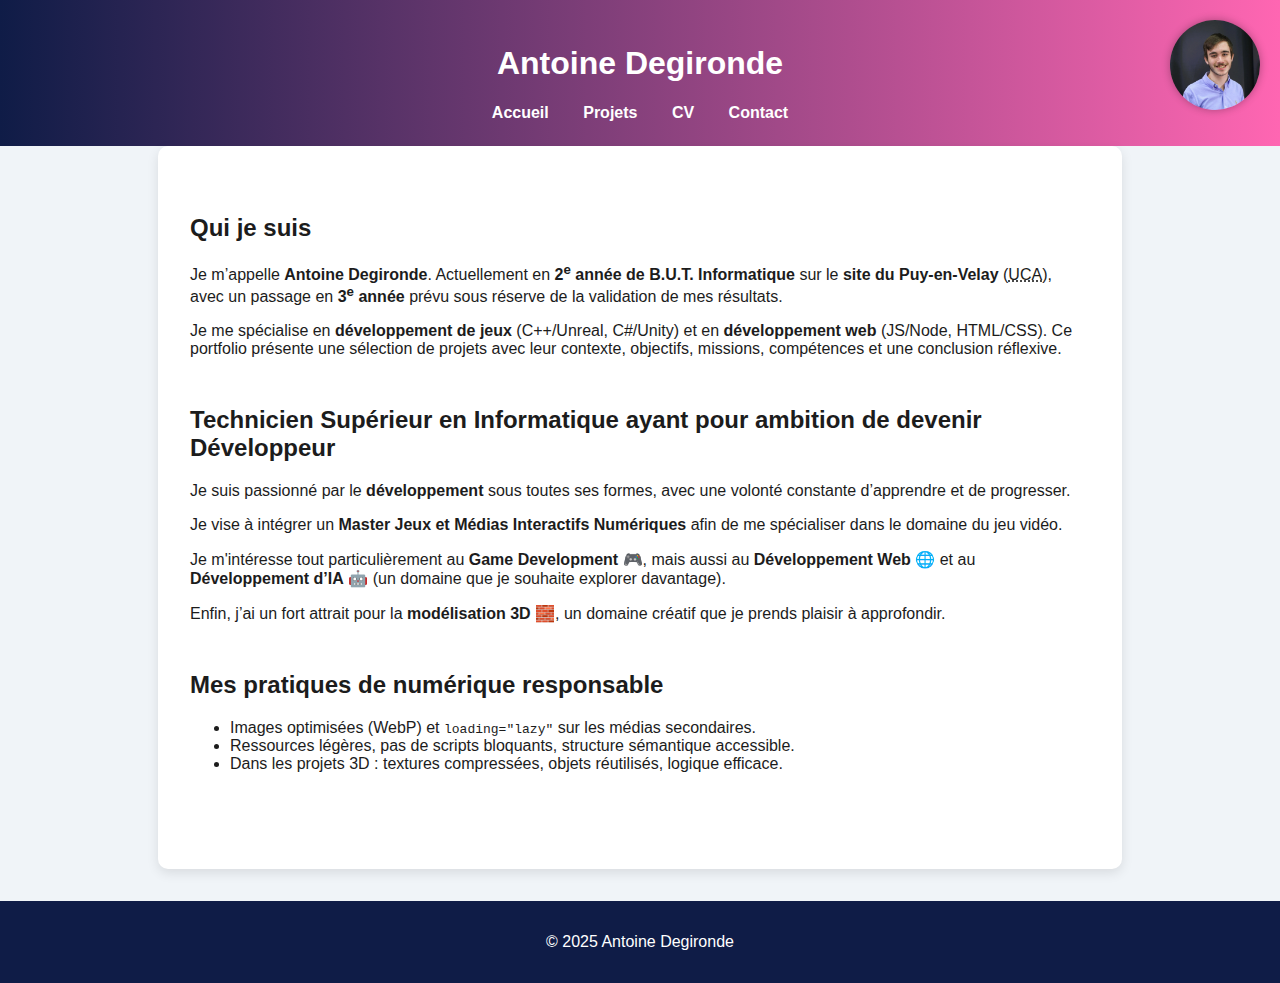
<file: index.html>
<!DOCTYPE html>

<html lang="fr">
<head>
<meta charset="utf-8"/>
<meta content="width=device-width, initial-scale=1.0" name="viewport"/>
<title>Antoine Degironde — Étudiant en B.U.T. Informatique (Puy‑en‑Velay, UCA)</title>
<link href="style.css" rel="stylesheet"/>
<meta content="Portfolio d’Antoine Degironde — étudiant en 2e année de B.U.T. Informatique (site du Puy‑en‑Velay, UCA) — projets jeux (C++/Unreal, C#/Unity) et web full‑stack." name="description"/><meta content="Portfolio Antoine Degironde" property="og:title"/><meta content="Portfolio d’Antoine Degironde — projets jeux (C++/Unreal, C#/Unity) et web full‑stack." property="og:description"/><meta content="website" property="og:type"/><meta content="images/photo_profil.jpg" property="og:image"/></head>
<body><a class="skip-link" href="#main">Aller au contenu</a>
<img alt="Photo de profil" decoding="async" fetchpriority="high" height="1200" src="images/photo_profil.webp" style="position: fixed; top: 20px; right: 20px; width: 90px; height: 90px; border-radius: 50%; box-shadow: 0 0 8px rgba(0,0,0,0.3); z-index: 999;" width="1200"/>
<header>
<h1>Antoine Degironde</h1>
<nav>
<a href="index.html">Accueil</a>
<a href="projects/projet-unreal.html">Projets</a>
<a href="cv/antoine-degironde-cv.pdf" target="_blank">CV</a>
<a href="projects/contact.html">Contact</a>
</nav>
</header>
<main id="main">
<section aria-labelledby="intro-title" class="container intro-ppp"><h2 id="intro-title">Qui je suis</h2><p>Je m’appelle <strong>Antoine Degironde</strong>. Actuellement en <strong>2<sup>e</sup> année de B.U.T. Informatique</strong> sur le <strong>site du Puy‑en‑Velay</strong> (<abbr title="Université Clermont Auvergne">UCA</abbr>), avec un passage en <strong>3<sup>e</sup> année</strong> prévu sous réserve de la validation de mes résultats.</p><p>Je me spécialise en <strong>développement de jeux</strong> (C++/Unreal, C#/Unity) et en <strong>développement web</strong> (JS/Node, HTML/CSS). Ce portfolio présente une sélection de projets avec leur contexte, objectifs, missions, compétences et une conclusion réflexive.</p></section>
<section>
<h2>Technicien Supérieur en Informatique ayant pour ambition de devenir Développeur</h2>
<p>Je suis passionné par le <strong>développement</strong> sous toutes ses formes, avec une volonté constante d’apprendre et de progresser.</p>
<p>Je vise à intégrer un <strong>Master Jeux et Médias Interactifs Numériques</strong> afin de me spécialiser dans le domaine du jeu vidéo.</p>
<p>Je m'intéresse tout particulièrement au <strong>Game Development</strong> 🎮, mais aussi au <strong>Développement Web</strong> 🌐 et au <strong>Développement d’IA</strong> 🤖 (un domaine que je souhaite explorer davantage).</p>
<p>Enfin, j’ai un fort attrait pour la <strong>modélisation 3D</strong> 🧱, un domaine créatif que je prends plaisir à approfondir.</p>
</section>
<section aria-labelledby="resp-title" class="container responsible">
<h2 id="resp-title">Mes pratiques de numérique responsable</h2>
<ul>
<li>Images optimisées (WebP) et <code>loading="lazy"</code> sur les médias secondaires.</li>
<li>Ressources légères, pas de scripts bloquants, structure sémantique accessible.</li>
<li>Dans les projets 3D : textures compressées, objets réutilisés, logique efficace.</li>
</ul>
</section>
</main>
<footer>
<p>© 2025 Antoine Degironde</p>
</footer>
<script src="script.js"></script>
</body>
</html>
</file>
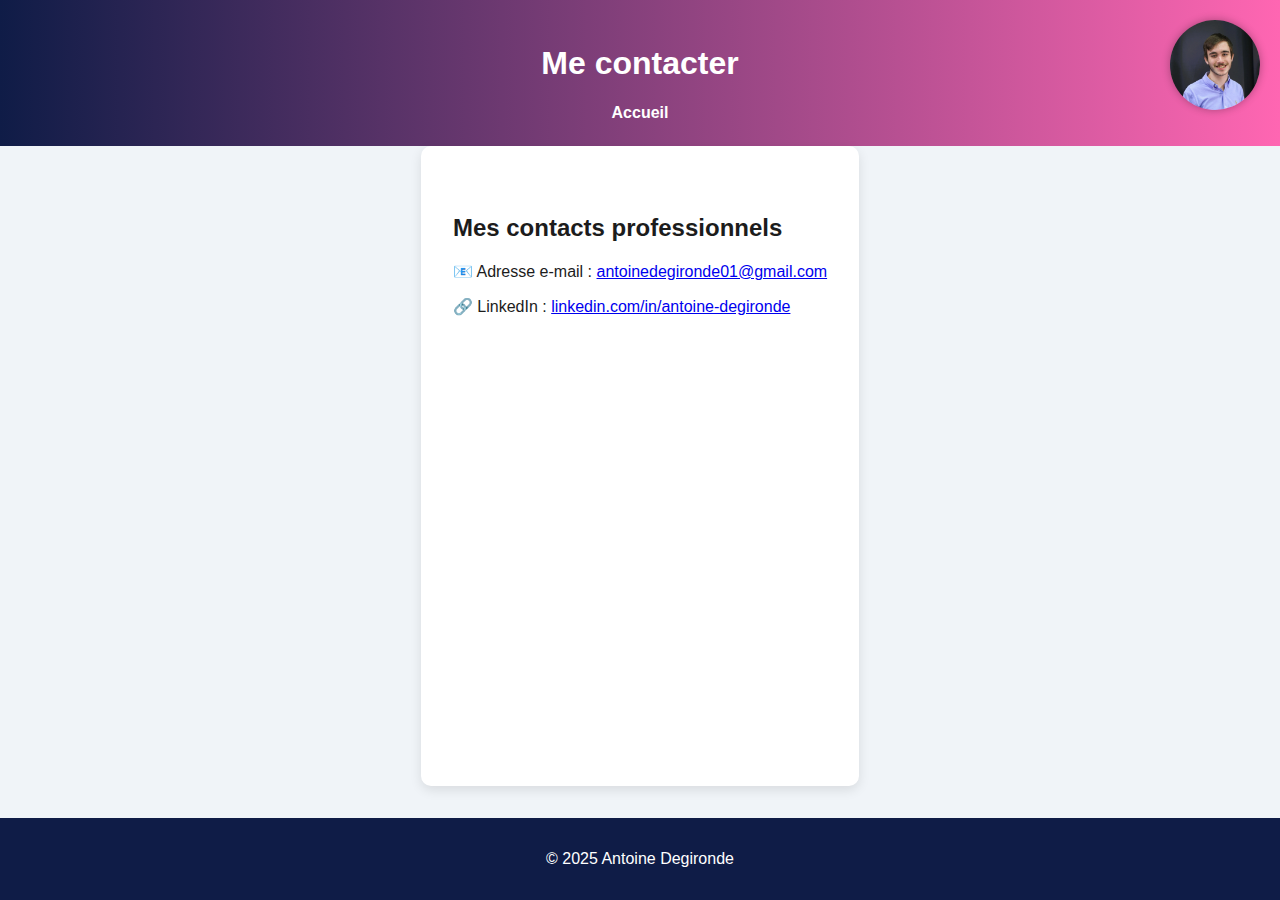
<file: projects/contact.html>
<!DOCTYPE html>

<html lang="fr">
<head>
<meta charset="utf-8"/>
<title>Contact - Antoine Degironde</title>
<link href="../style.css" rel="stylesheet"/>
</head>
<body>
<img alt="Photo de profil" decoding="async" height="1200" loading="lazy" src="../images/photo_profil.webp" style="position: fixed; top: 20px; right: 20px; width: 90px; height: 90px; border-radius: 50%; box-shadow: 0 0 8px rgba(0,0,0,0.3); z-index: 999;" width="1200"/>
<header>
<h1>Me contacter</h1>
<nav>
<a href="../index.html">Accueil</a>
</nav>
</header>
<main>
<section>
<h2>Mes contacts professionnels</h2>
<p>📧 Adresse e-mail : <a href="mailto:antoinedegironde01@gmail.com">antoinedegironde01@gmail.com</a></p>
<p>🔗 LinkedIn : <a href="https://linkedin.com/in/antoine-degironde" target="_blank">linkedin.com/in/antoine-degironde</a></p>
</section>
</main>
<footer>
<p>© 2025 Antoine Degironde</p>
</footer>
</body>
</html>
</file>
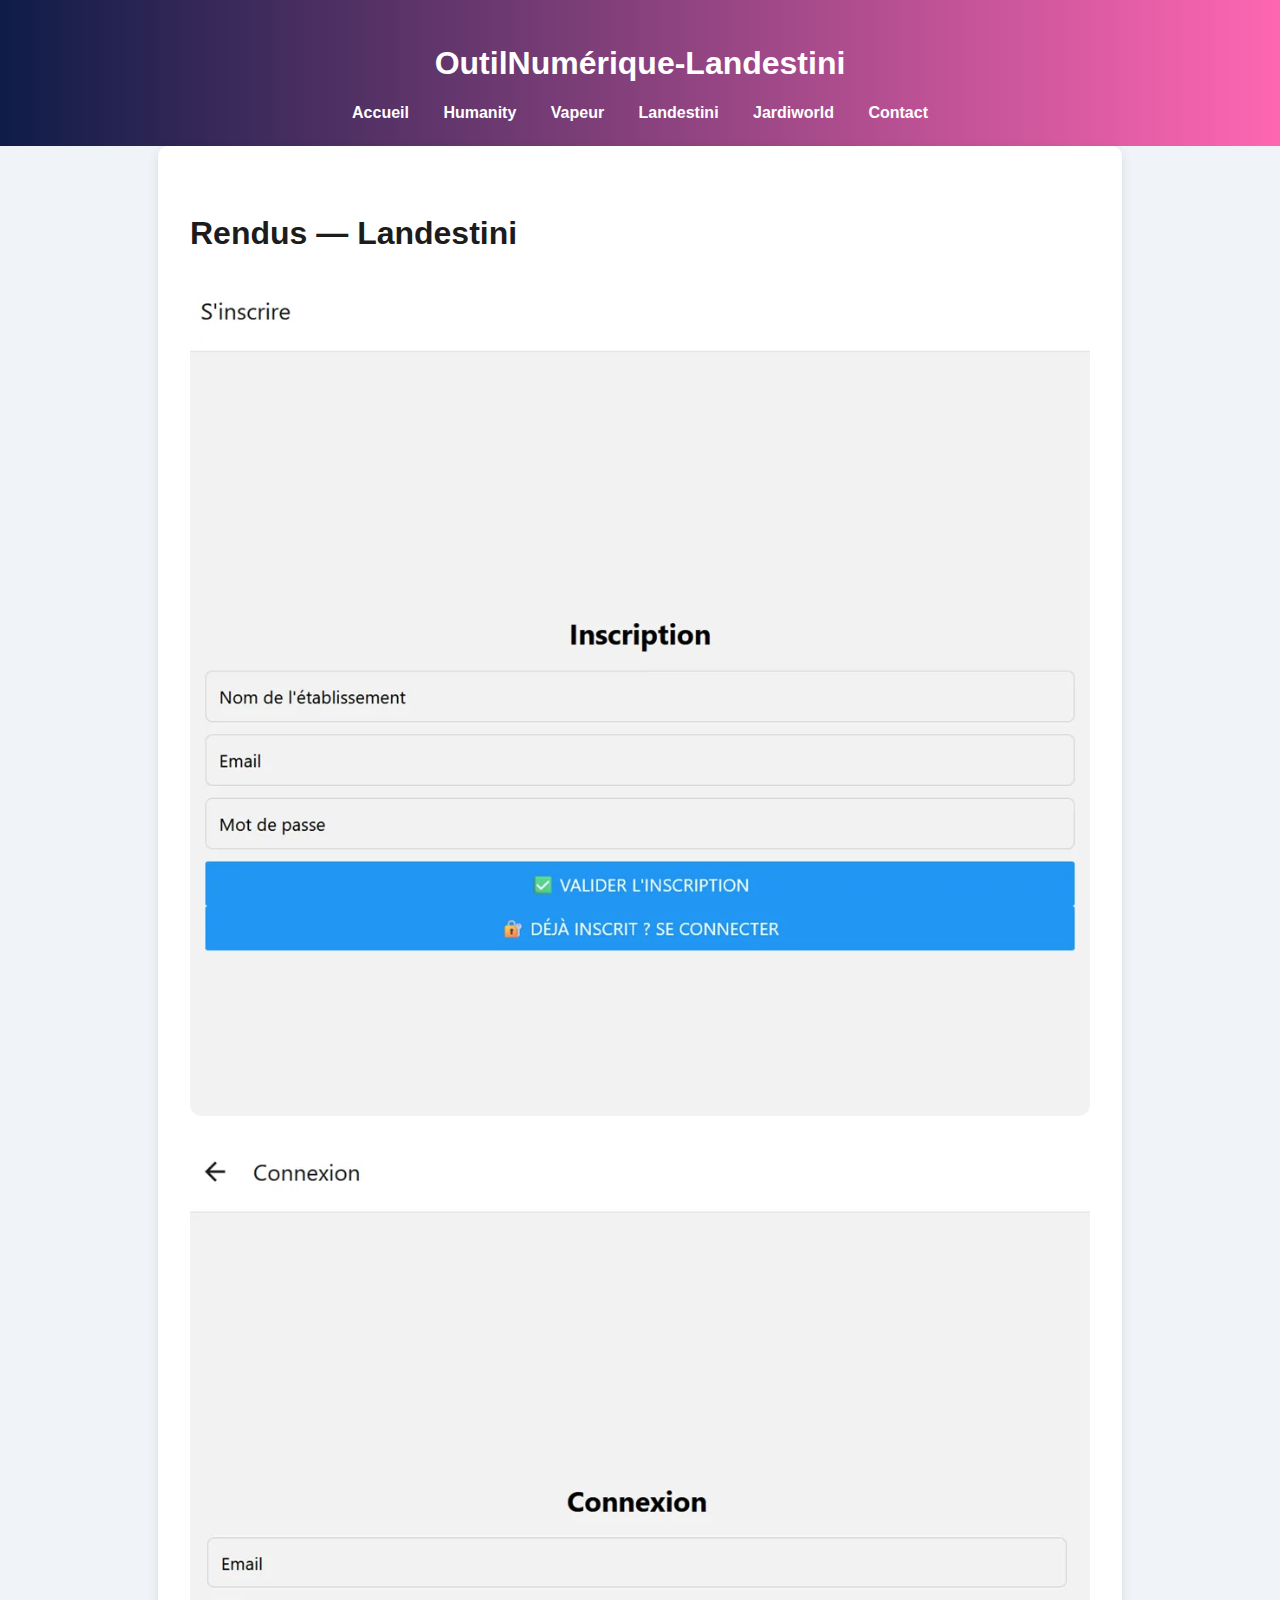
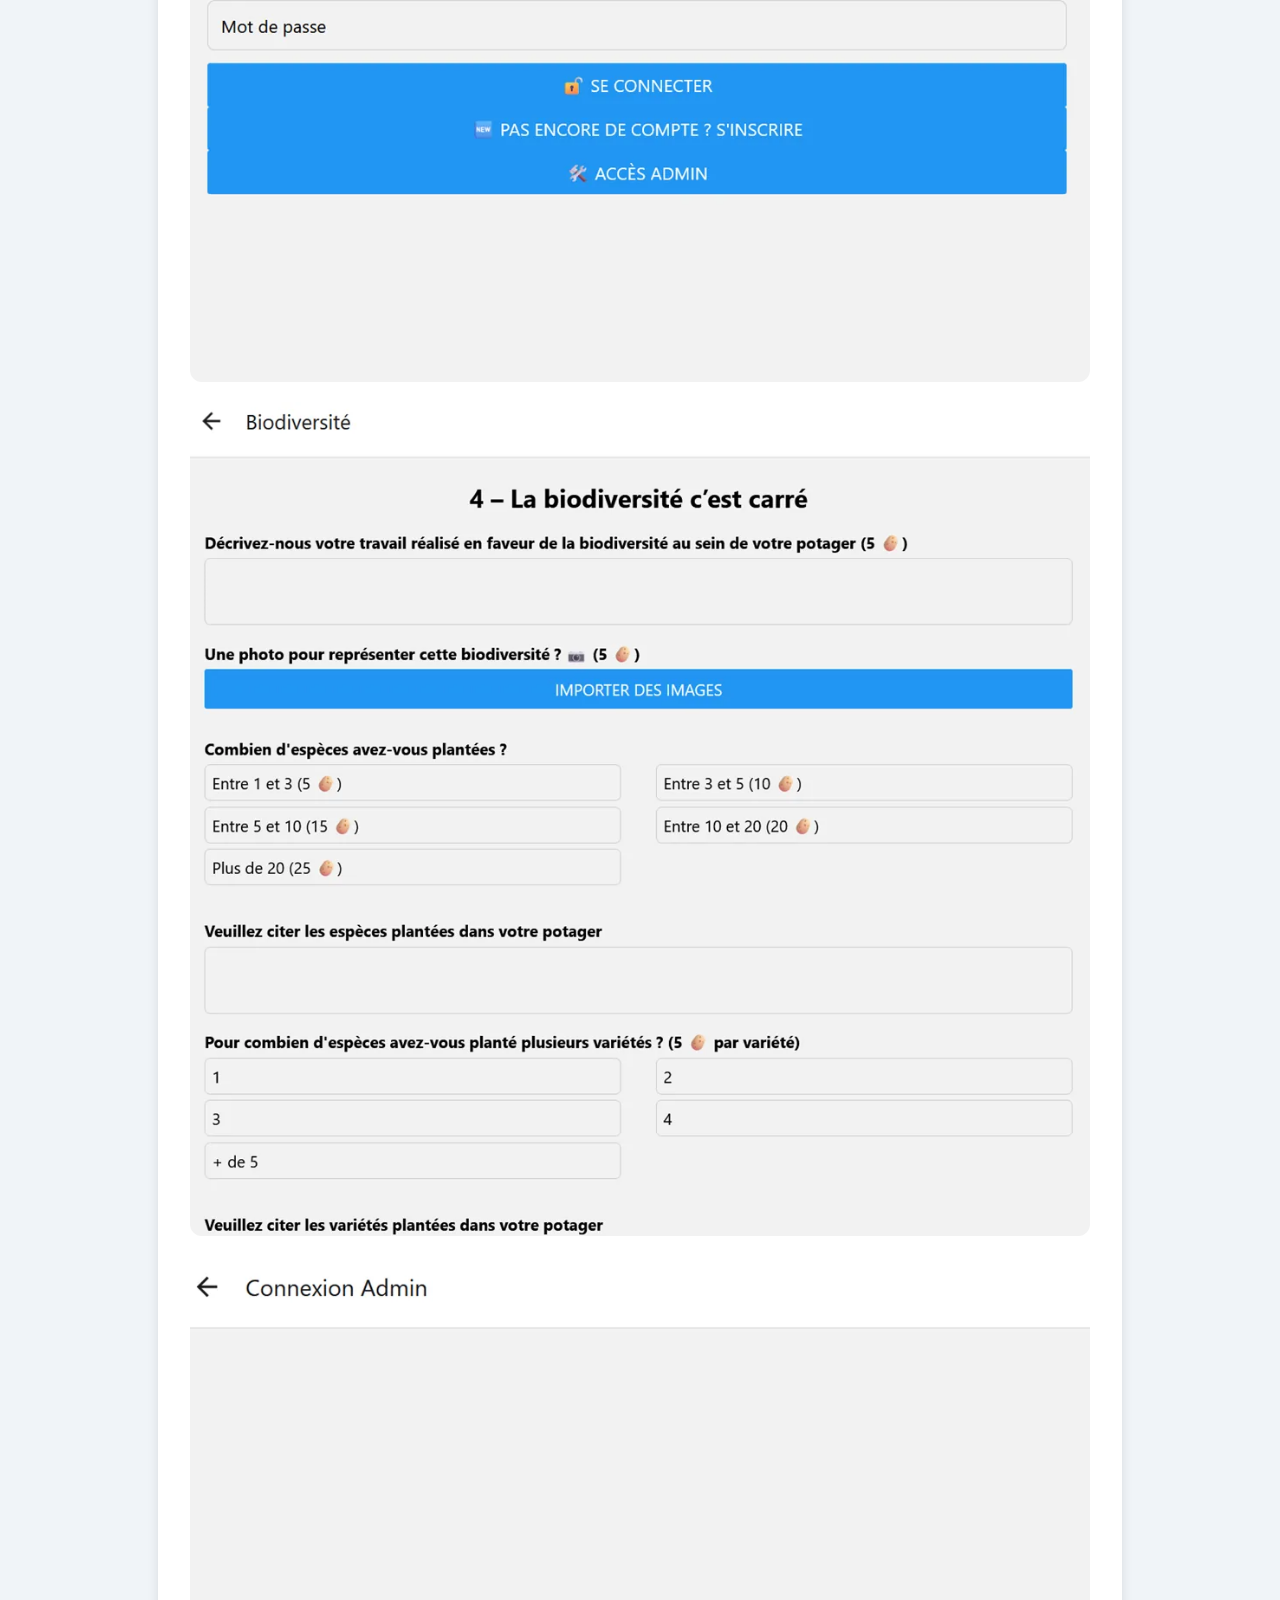
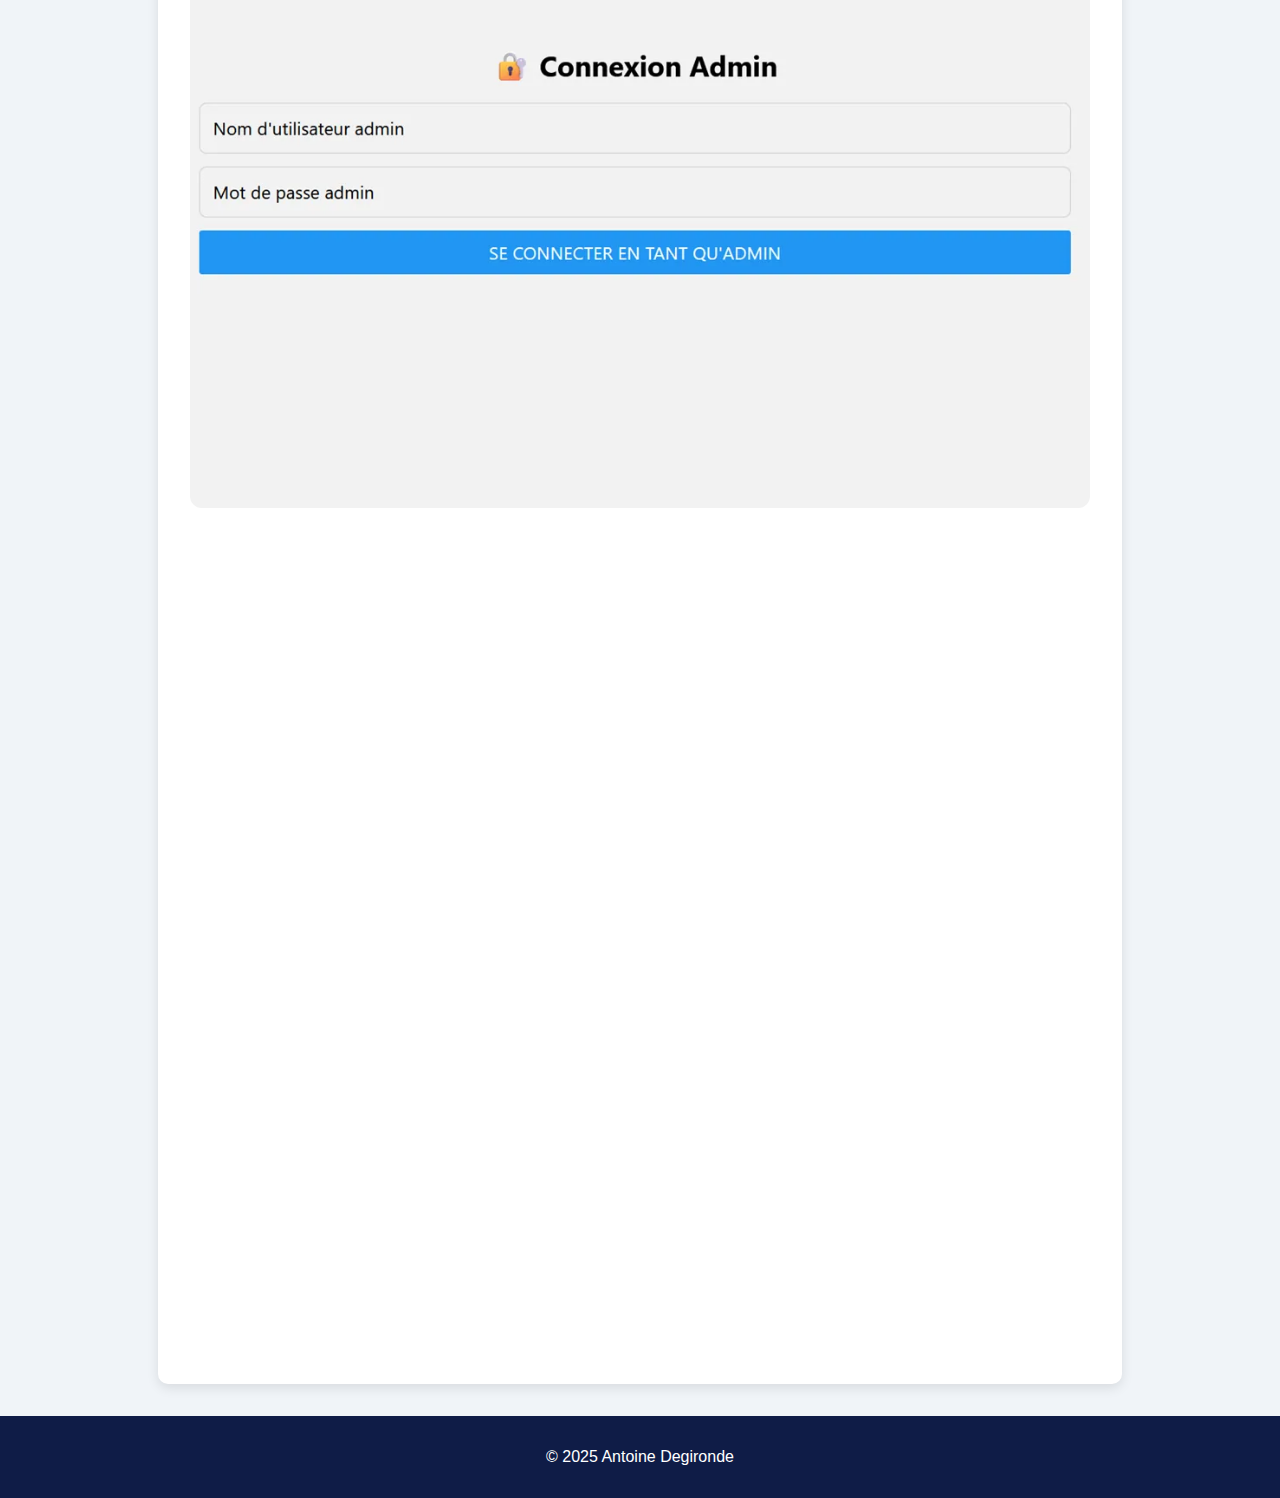
<file: projects/landestini-rendus.html>
<!DOCTYPE html>

<html lang="fr">
<head>
<meta charset="utf-8"/>
<meta content="width=device-width, initial-scale=1" name="viewport"/>
<title>OutilNumérique‑Landestini — Portfolio</title>
<meta content="Captures d’écran du projet Landestini (inscription, connexion, questionnaire, admin)." name="description"/>
<meta content="OutilNumérique‑Landestini — Portfolio" property="og:title"/>
<meta content="Captures d’écran du projet Landestini." property="og:description"/>
<link href="../style.css" rel="stylesheet"/>
<style>
    .rendus h1{margin-bottom:1rem}
    .fullshot{margin:1.25rem auto; max-width:1200px}
    .fullshot img{width:100%; height:auto; display:block; border-radius:12px}
    .fullshot figcaption{margin-top:.5rem; opacity:.9}
    .backline{margin:1rem auto; max-width:1200px}
    .backline a{display:inline-block; padding:.6rem 1rem; border-radius:10px; text-decoration:none; background:#f5f5f5}
  </style>
</head>
<body><header>
<h1 class="site-title">OutilNumérique-Landestini</h1><nav>
<a href="../index.html">Accueil</a>
<a href="projet-unreal.html">Humanity</a>
<a href="projet-web.html">Vapeur</a>
<a href="projet-landestini.html">Landestini</a>
<a href="projet-jardiworld.html">Jardiworld</a>
<a href="contact.html">Contact</a>
</nav>
</header>
<main class="rendus container" id="main">

<h1>Rendus — Landestini</h1>
<div class="fullshot"><img alt="Page d’inscription" height="974" src="../images/landestini-signup.webp" width="1039"/></div>
<div class="fullshot"><img alt="Page de connexion" decoding="async" height="977" loading="lazy" src="../images/landestini-login.webp" width="1039"/></div>
<div class="fullshot"><img alt="Questionnaire — Page 4 : Biodiversité" decoding="async" height="963" loading="lazy" src="../images/landestini-questionnaire-page4.webp" width="1039"/></div>
<div class="fullshot"><img alt="Connexion Admin" decoding="async" height="983" loading="lazy" src="../images/landestini-admin-login.webp" width="1039"/></div>
<div class="fullshot"><img alt="Espace Admin — réponses par utilisateur" decoding="async" height="910" loading="lazy" src="../images/landestini-admin-dashboard.webp" width="1039"/></div>
</main>
<footer>
<p>© 2025 Antoine Degironde</p>
</footer></body>
</html>
</file>
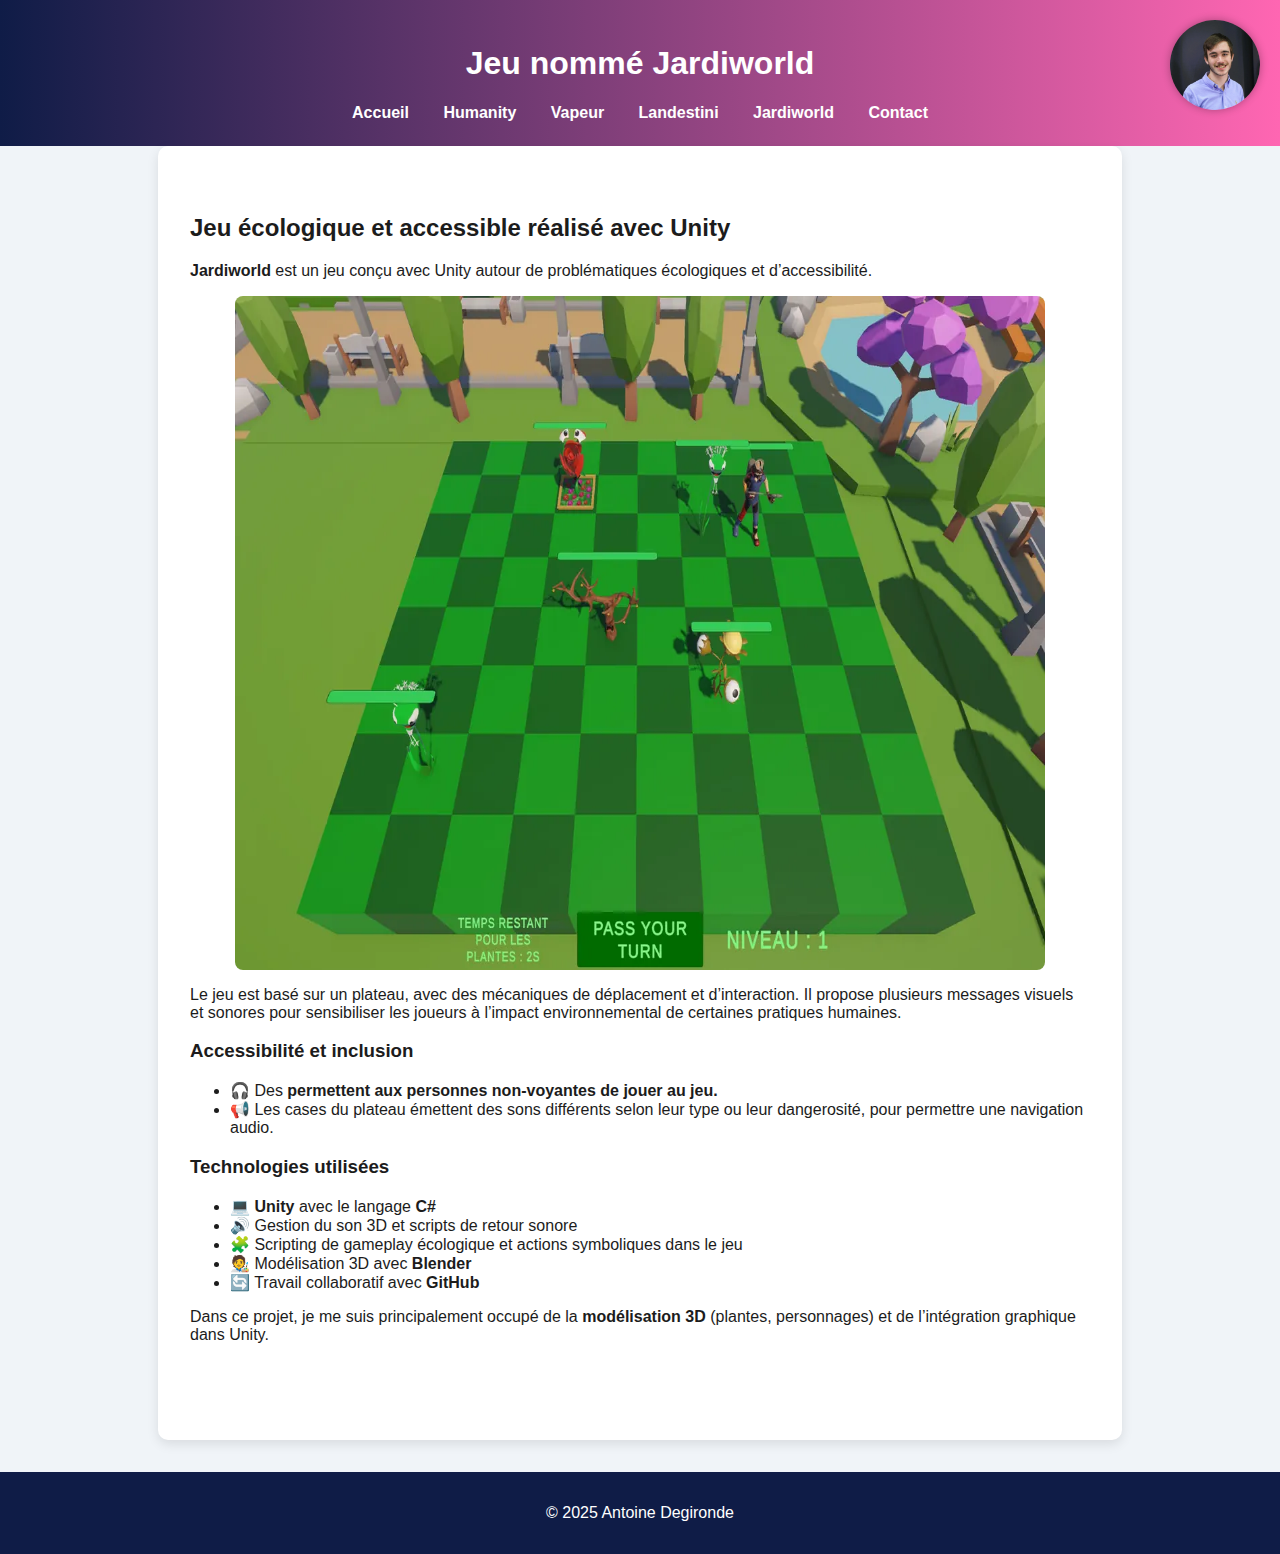
<file: projects/projet-jardiworld.html>
<!DOCTYPE html>

<html lang="fr">
<head>
<meta charset="utf-8"/>
<title>Jeu nommé Jardiworld</title>
<link href="../style.css" rel="stylesheet"/>
</head>
<body>
<img alt="Photo de profil" decoding="async" height="1200" loading="lazy" src="../images/photo_profil.webp" style="position: fixed; top: 20px; right: 20px; width: 90px; height: 90px; border-radius: 50%; box-shadow: 0 0 8px rgba(0,0,0,0.3); z-index: 999;" width="1200"/>
<header>
<h1>Jeu nommé Jardiworld</h1>
<nav>
<a href="../index.html">Accueil</a>
<a href="projet-unreal.html">Humanity</a>
<a href="projet-web.html">Vapeur</a>
<a href="projet-landestini.html">Landestini</a>
<a href="projet-jardiworld.html">Jardiworld</a>
<a href="contact.html">Contact</a>
</nav>
</header>
<main>
<section>
<h2>Jeu écologique et accessible réalisé avec Unity</h2>
<p><strong>Jardiworld</strong> est un jeu conçu avec Unity autour de problématiques écologiques et d’accessibilité.</p>
<img alt="Capture du jeu Jardiworld" decoding="async" height="674" loading="lazy" src="../images/jardiworld.webp" style="display:block; max-width:90%; margin: 1rem auto; border-radius: 8px;" width="1200"/>
<p>Le jeu est basé sur un plateau, avec des mécaniques de déplacement et d’interaction. Il propose plusieurs messages visuels et sonores pour sensibiliser les joueurs à l’impact environnemental de certaines pratiques humaines.</p>
<h3>Accessibilité et inclusion</h3>
<ul>
<li>🎧 Des <strong commandes="" directionnels<="" et="" sons="" strong="" vocales=""> permettent aux personnes non-voyantes de jouer au jeu.</strong></li>
<li>📢 Les cases du plateau émettent des sons différents selon leur type ou leur dangerosité, pour permettre une navigation audio.</li>
</ul>
<h3>Technologies utilisées</h3>
<ul>
<li>💻 <strong>Unity</strong> avec le langage <strong>C#</strong></li>
<li>🔊 Gestion du son 3D et scripts de retour sonore</li>
<li>🧩 Scripting de gameplay écologique et actions symboliques dans le jeu</li>
<li>🧑‍🎨 Modélisation 3D avec <strong>Blender</strong></li>
<li>🔄 Travail collaboratif avec <strong>GitHub</strong></li>
</ul>
<p>Dans ce projet, je me suis principalement occupé de la <strong>modélisation 3D</strong> (plantes, personnages) et de l’intégration graphique dans Unity.</p>
</section>
</main>
<footer>
<p>© 2025 Antoine Degironde</p>
</footer>
</body>
</html>
</file>
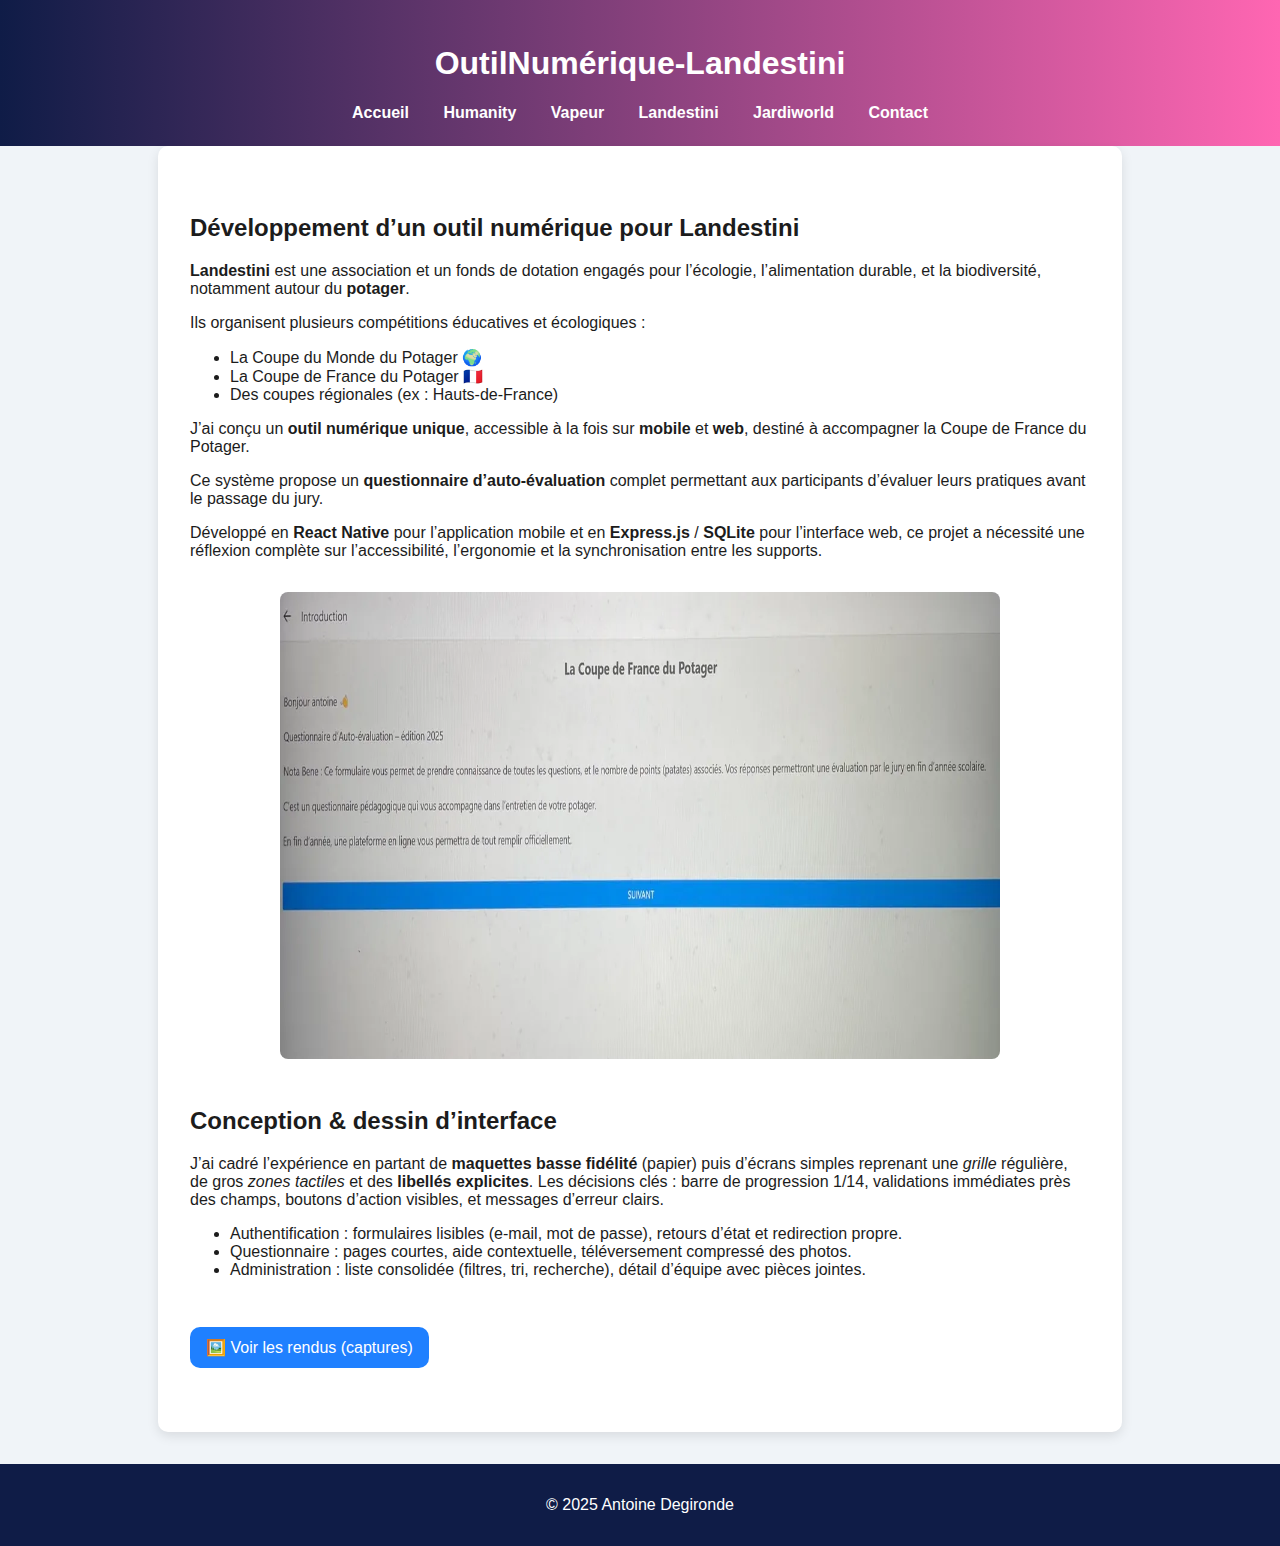
<file: projects/projet-landestini.html>
<!DOCTYPE html>

<html lang="fr">
<head>
<meta charset="utf-8"/>
<title>OutilNumérique‑Landestini — Portfolio</title>
<link href="../style.css" rel="stylesheet"/>
<meta content="OutilNumérique‑Landestini — Portfolio" property="og:title"/></head>
<body><header>
<h1 class="site-title">OutilNumérique-Landestini</h1><nav>
<a href="../index.html">Accueil</a>
<a href="projet-unreal.html">Humanity</a>
<a href="projet-web.html">Vapeur</a>
<a href="projet-landestini.html">Landestini</a>
<a href="projet-jardiworld.html">Jardiworld</a>
<a href="contact.html">Contact</a>
</nav>
</header>
<main>
<section>
<h2>Développement d’un outil numérique pour Landestini</h2>
<p><strong>Landestini</strong> est une association et un fonds de dotation engagés pour l’écologie, l’alimentation durable, et la biodiversité, notamment autour du <strong>potager</strong>.</p>
<p>Ils organisent plusieurs compétitions éducatives et écologiques :</p>
<ul>
<li>La Coupe du Monde du Potager 🌍</li>
<li>La Coupe de France du Potager 🇫🇷</li>
<li>Des coupes régionales (ex : Hauts-de-France)</li>
</ul>
<p>J’ai conçu un <strong>outil numérique unique</strong>, accessible à la fois sur <strong>mobile</strong> et <strong>web</strong>, destiné à accompagner la Coupe de France du Potager.</p>
<p>Ce système propose un <strong>questionnaire d’auto-évaluation</strong> complet permettant aux participants d’évaluer leurs pratiques avant le passage du jury.</p>
<p>Développé en <strong>React Native</strong> pour l’application mobile et en <strong>Express.js</strong> / <strong>SQLite</strong> pour l’interface web, ce projet a nécessité une réflexion complète sur l’accessibilité, l’ergonomie et la synchronisation entre les supports.</p>
<img alt="Questionnaire Landestini" decoding="async" height="467" loading="lazy" src="../images/landestini_questionnaire.webp" style="display:block; max-width:80%; margin: 2rem auto; border-radius: 8px;" width="1200"/>
</section>
<section aria-labelledby="design-title" class="container design-ui">
<h2 id="design-title">Conception &amp; dessin d’interface</h2>
<p>
    J’ai cadré l’expérience en partant de <strong>maquettes basse fidélité</strong> (papier) puis d’écrans simples reprenant
    une <em>grille</em> régulière, de gros <em>zones tactiles</em> et des <strong>libellés explicites</strong>. Les décisions clés : 
    barre de progression 1/14, validations immédiates près des champs, boutons d’action visibles, et messages d’erreur clairs.
  </p>
<ul>
<li>Authentification : formulaires lisibles (e‑mail, mot de passe), retours d’état et redirection propre.</li>
<li>Questionnaire : pages courtes, aide contextuelle, téléversement compressé des photos.</li>
<li>Administration : liste consolidée (filtres, tri, recherche), détail d’équipe avec pièces jointes.</li>
</ul>
</section>
<p class="container">
<a class="btn" href="landestini-rendus.html">🖼️ Voir les rendus (captures)</a>
</p>
</main>
<footer>
<p>© 2025 Antoine Degironde</p>
</footer></body>
</html>
</file>
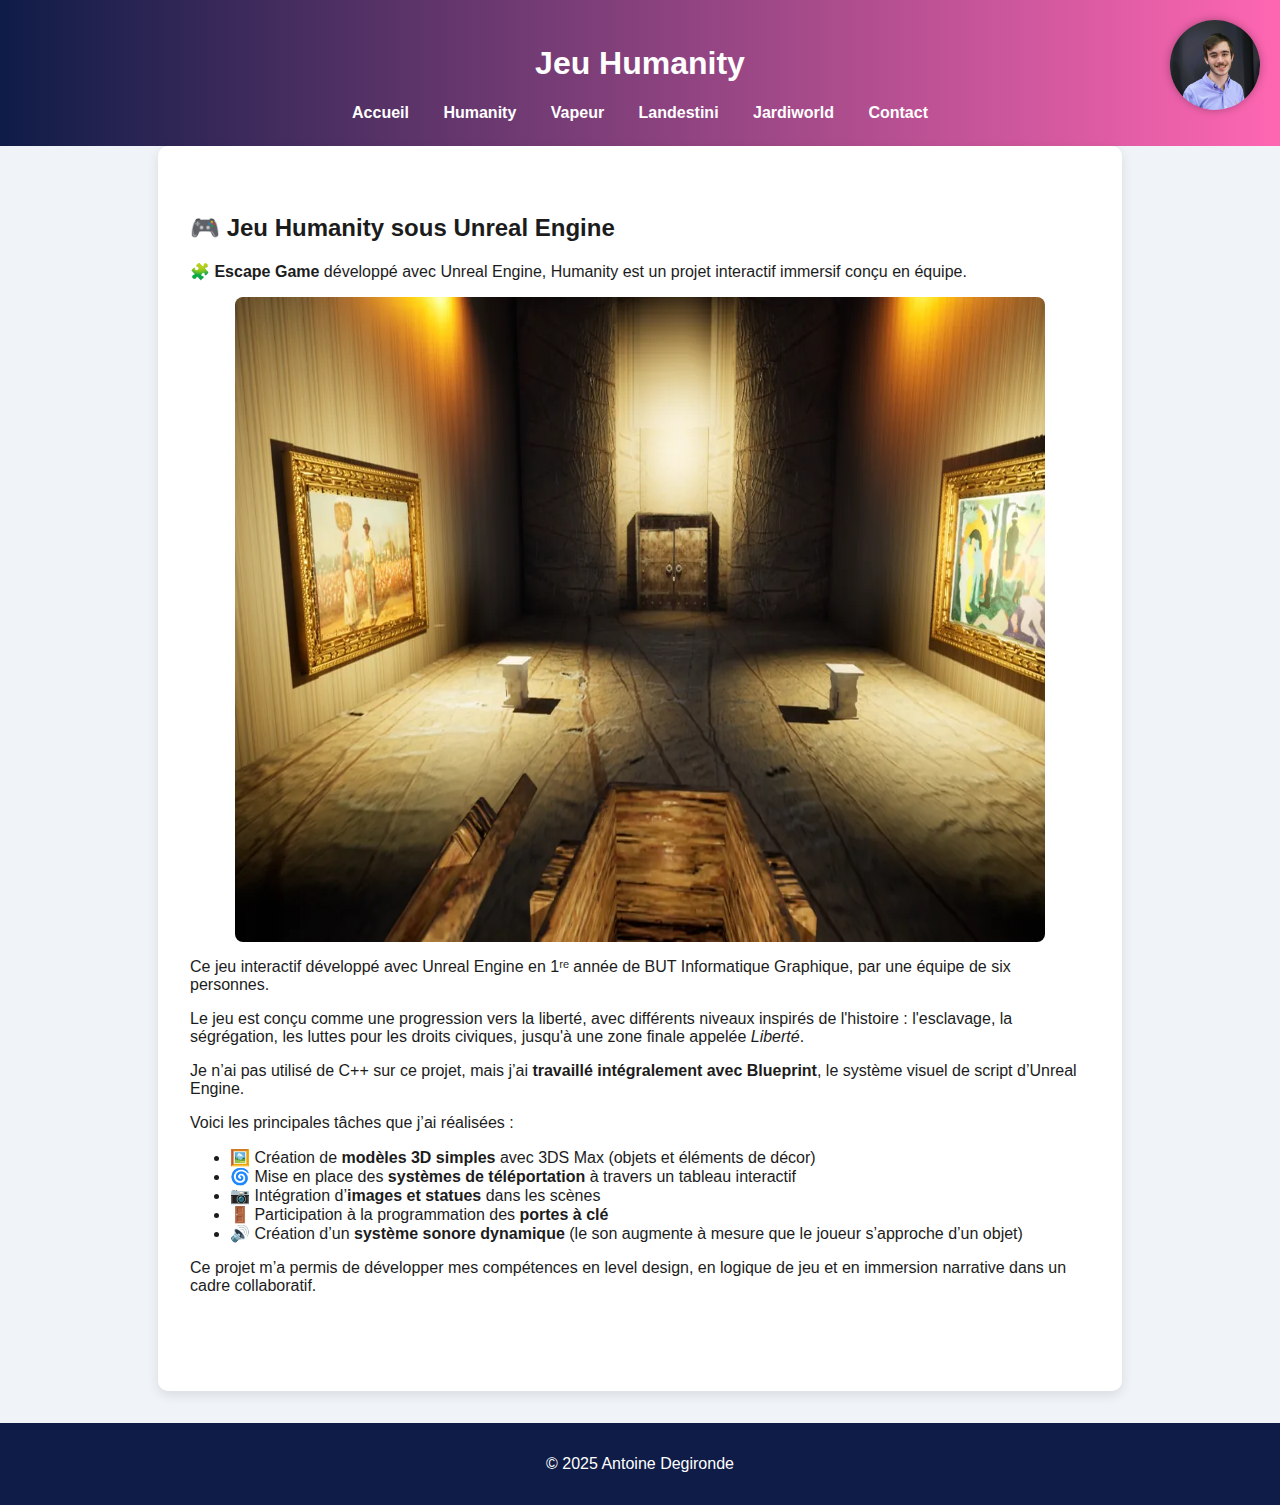
<file: projects/projet-unreal.html>
<!DOCTYPE html>

<html lang="fr">
<head>
<meta charset="utf-8"/>
<title>Jeu Humanity - Unreal Engine</title>
<link href="../style.css" rel="stylesheet"/>
</head>
<body>
<img alt="Photo de profil" decoding="async" height="1200" loading="lazy" src="../images/photo_profil.webp" style="position: fixed; top: 20px; right: 20px; width: 90px; height: 90px; border-radius: 50%; box-shadow: 0 0 8px rgba(0,0,0,0.3); z-index: 999;" width="1200"/>
<header>
<h1>Jeu Humanity</h1>
<nav>
<a href="../index.html">Accueil</a>
<a href="projet-unreal.html">Humanity</a>
<a href="projet-web.html">Vapeur</a>
<a href="projet-landestini.html">Landestini</a>
<a href="projet-jardiworld.html">Jardiworld</a>
<a href="contact.html">Contact</a>
</nav>
</header>
<main>
<section>
<h2>🎮 Jeu Humanity sous Unreal Engine</h2>
<p><strong>🧩 Escape Game</strong> développé avec Unreal Engine, Humanity est un projet interactif immersif conçu en équipe.</p>
<img alt="Capture du jeu Humanity" decoding="async" height="645" loading="lazy" src="../images/humanity_v2.webp" style="display:block; max-width:90%; margin: 1rem auto; border-radius: 8px;" width="1200"/>
<p> Ce jeu interactif développé avec Unreal Engine en 1ʳᵉ année de BUT Informatique Graphique, par une équipe de six personnes.</p>
<p>Le jeu est conçu comme une progression vers la liberté, avec différents niveaux inspirés de l'histoire :
                l'esclavage, la ségrégation, les luttes pour les droits civiques, jusqu'à une zone finale appelée <em>Liberté</em>.</p>
<p>Je n’ai pas utilisé de C++ sur ce projet, mais j’ai <strong>travaillé intégralement avec Blueprint</strong>, le système visuel de script d’Unreal Engine.</p>
<p>Voici les principales tâches que j’ai réalisées :</p>
<ul>
<li>🖼️ Création de <strong>modèles 3D simples</strong> avec 3DS Max (objets et éléments de décor)</li>
<li>🌀 Mise en place des <strong>systèmes de téléportation</strong> à travers un tableau interactif</li>
<li>📷 Intégration d’<strong>images et statues</strong> dans les scènes</li>
<li>🚪 Participation à la programmation des <strong>portes à clé</strong></li>
<li>🔊 Création d’un <strong>système sonore dynamique</strong> (le son augmente à mesure que le joueur s’approche d’un objet)</li>
</ul>
<p>Ce projet m’a permis de développer mes compétences en level design, en logique de jeu et en immersion narrative dans un cadre collaboratif.</p>
</section>
</main>
<footer>
<p>© 2025 Antoine Degironde</p>
</footer>
</body>
</html>
</file>
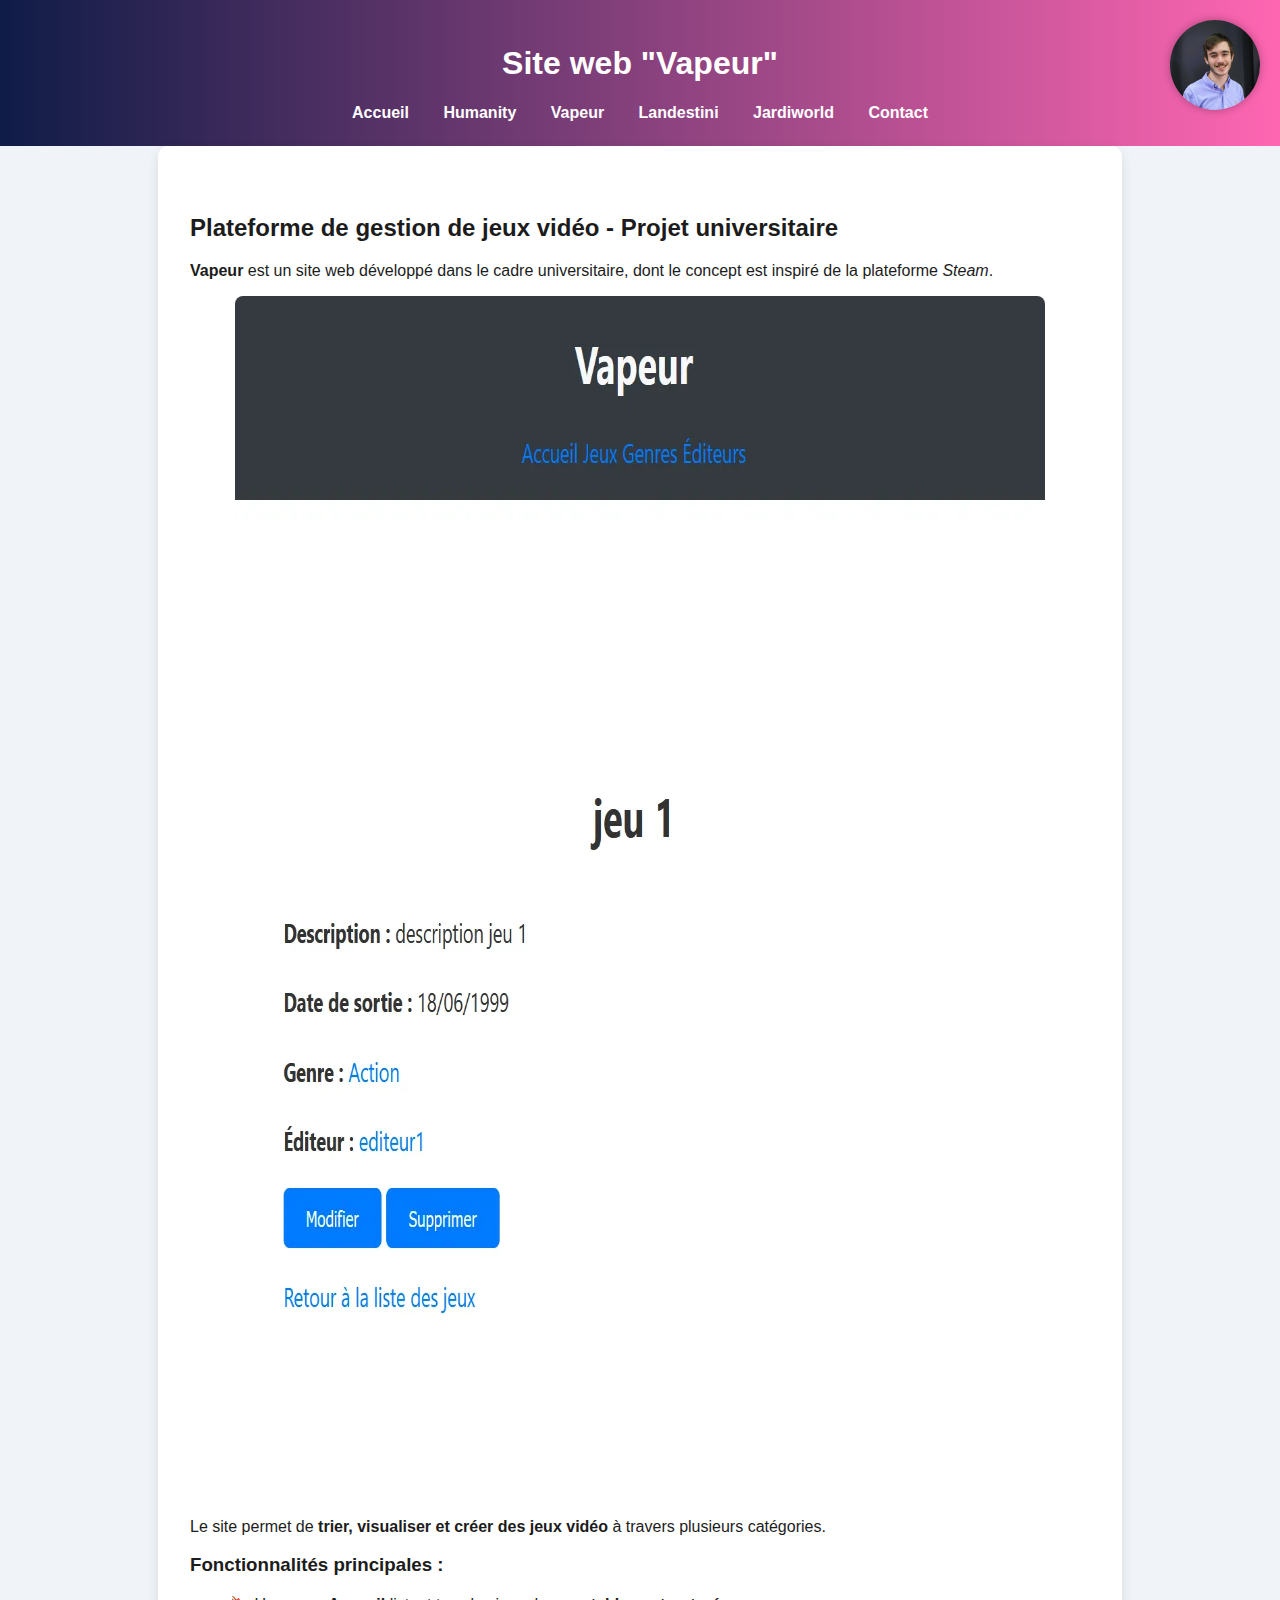
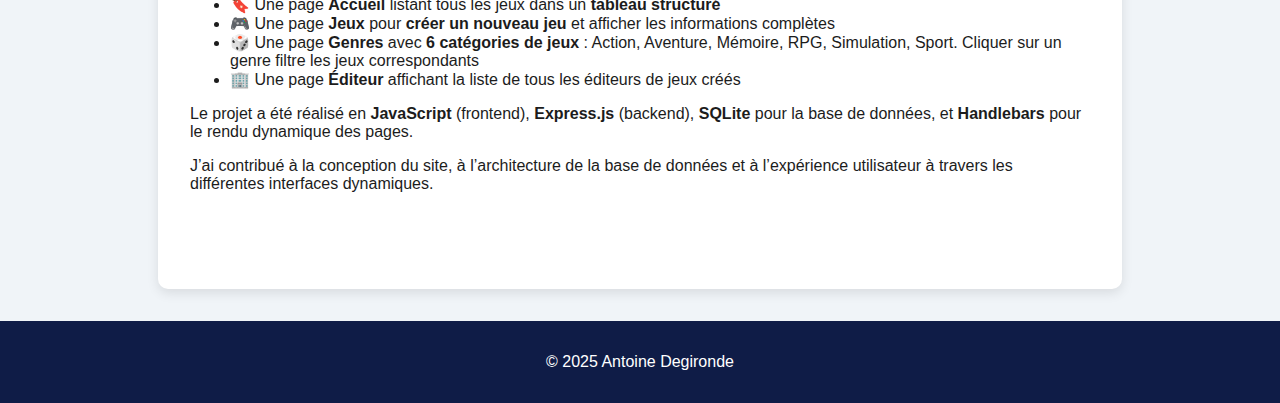
<file: projects/projet-web.html>
<!DOCTYPE html>

<html lang="fr">
<head>
<meta charset="utf-8"/>
<title>Site web "Vapeur"</title>
<link href="../style.css" rel="stylesheet"/>
</head>
<body>
<img alt="Photo de profil" decoding="async" height="1200" loading="lazy" src="../images/photo_profil.webp" style="position: fixed; top: 20px; right: 20px; width: 90px; height: 90px; border-radius: 50%; box-shadow: 0 0 8px rgba(0,0,0,0.3); z-index: 999;" width="1200"/>
<header>
<h1>Site web "Vapeur"</h1>
<nav>
<a href="../index.html">Accueil</a>
<a href="projet-unreal.html">Humanity</a>
<a href="projet-web.html">Vapeur</a>
<a href="projet-landestini.html">Landestini</a>
<a href="projet-jardiworld.html">Jardiworld</a>
<a href="contact.html">Contact</a>
</nav>
</header>
<main>
<section>
<h2>Plateforme de gestion de jeux vidéo - Projet universitaire</h2>
<p><strong>Vapeur</strong> est un site web développé dans le cadre universitaire, dont le concept est inspiré de la plateforme <em>Steam</em>.</p>
<img alt="Interface du projet Vapeur" decoding="async" height="1206" loading="lazy" src="../images/vapeur.webp" style="display:block; max-width:90%; margin: 1rem auto; border-radius: 8px;" width="1200"/>
<p>Le site permet de <strong>trier, visualiser et créer des jeux vidéo</strong> à travers plusieurs catégories.</p>
<h3>Fonctionnalités principales :</h3>
<ul>
<li>🔖 Une page <strong>Accueil</strong> listant tous les jeux dans un <strong>tableau structuré</strong></li>
<li>🎮 Une page <strong>Jeux</strong> pour <strong>créer un nouveau jeu</strong> et afficher les informations complètes</li>
<li>🎲 Une page <strong>Genres</strong> avec <strong>6 catégories de jeux</strong> :
                    Action, Aventure, Mémoire, RPG, Simulation, Sport. Cliquer sur un genre filtre les jeux correspondants</li>
<li>🏢 Une page <strong>Éditeur</strong> affichant la liste de tous les éditeurs de jeux créés</li>
</ul>
<p>Le projet a été réalisé en <strong>JavaScript</strong> (frontend), <strong>Express.js</strong> (backend), <strong>SQLite</strong> pour la base de données, et <strong>Handlebars</strong> pour le rendu dynamique des pages.</p>
<p>J’ai contribué à la conception du site, à l’architecture de la base de données et à l’expérience utilisateur à travers les différentes interfaces dynamiques.</p>
</section>
</main>
<footer>
<p>© 2025 Antoine Degironde</p>
</footer>
</body>
</html>
</file>
<file: style.css>
body {
    font-family: 'Segoe UI', Tahoma, Geneva, Verdana, sans-serif;
    margin: 0;
    padding: 0;
    background-color: #f0f4f8;
    color: #1c1c1c;
}

header {
    background: linear-gradient(90deg, #0f1c47, #ff66b2);
    color: white;
    padding: 1.5rem;
    text-align: center;
}

nav {
    margin-top: 10px;
}

nav a {
    color: white;
    margin: 0 15px;
    text-decoration: none;
    font-weight: bold;
    transition: color 0.3s ease;
}

nav a:hover {
    color: #ffc0cb;
}

main {
    padding: 3rem 2rem;
    background-color: #ffffff;
    max-width: 900px;
    margin: auto;
    box-shadow: 0 4px 12px rgba(0,0,0,0.1);
    border-radius: 10px;
}

section {
    margin-bottom: 3rem;
}

footer {
    background-color: #0f1c47;
    color: white;
    text-align: center;
    padding: 1rem;
    margin-top: 2rem;
}

form {
    display: flex;
    flex-direction: column;
    gap: 1rem;
}

input, textarea {
    padding: 0.75rem;
    border-radius: 8px;
    border: 1px solid #ccc;
    font-size: 1rem;
}

input[type="submit"] {
    background: linear-gradient(90deg, #0f1c47, #ff66b2);
    color: white;
    border: none;
    cursor: pointer;
    transition: background 0.3s ease;
}

input[type="submit"]:hover {
    background: linear-gradient(90deg, #ff66b2, #0f1c47);
}


html, body {
    height: 100%;
}

body {
    display: flex;
    flex-direction: column;
}

main {
    flex: 1;
}


/* gallery */
.gallery-grid{display:grid;gap:1rem;grid-template-columns:repeat(auto-fit,minmax(260px,1fr))}
.shot{background:#fff;border-radius:12px;padding:.75rem;box-shadow:0 1px 8px rgba(0,0,0,.06)}
.shot img{border-radius:8px}
.shot figcaption{margin-top:.5rem;font-size:.95rem;opacity:.9}

.btn{display:inline-block;padding:.7rem 1rem;border-radius:10px;background:#1f80ff;color:#fff;text-decoration:none}
.btn:hover{filter:brightness(0.95)}


/* mini avatar (rendus) */
.mini-avatar{position:fixed; top:.75rem; right:.75rem; z-index:1000}
.mini-avatar img{border-radius:999px; box-shadow:0 1px 6px rgba(0,0,0,.18)}
.backline .btn{margin-right:.5rem}

/* a11y: skip link fully hidden until focus */
.skip-link{
  position:absolute;
  width:1px; height:1px; padding:0; margin:-1px;
  overflow:hidden; clip:rect(0,0,0,0); clip-path:inset(50%);
  white-space:nowrap; border:0;
}
.skip-link:focus{
  position:absolute; left:1rem; top:1rem;
  width:auto; height:auto; padding:.5rem .75rem;
  background:#000; color:#fff; border-radius:.5rem;
  clip:auto; clip-path:none; white-space:normal;
  z-index:1000;
}


/* header page title (Landestini) */
.header-page-title{font-size:1.25rem; font-weight:600; margin: .5rem 1rem 0;}
@media (min-width: 768px){ .header-page-title{ margin-left: 1.25rem;} }
</file>
